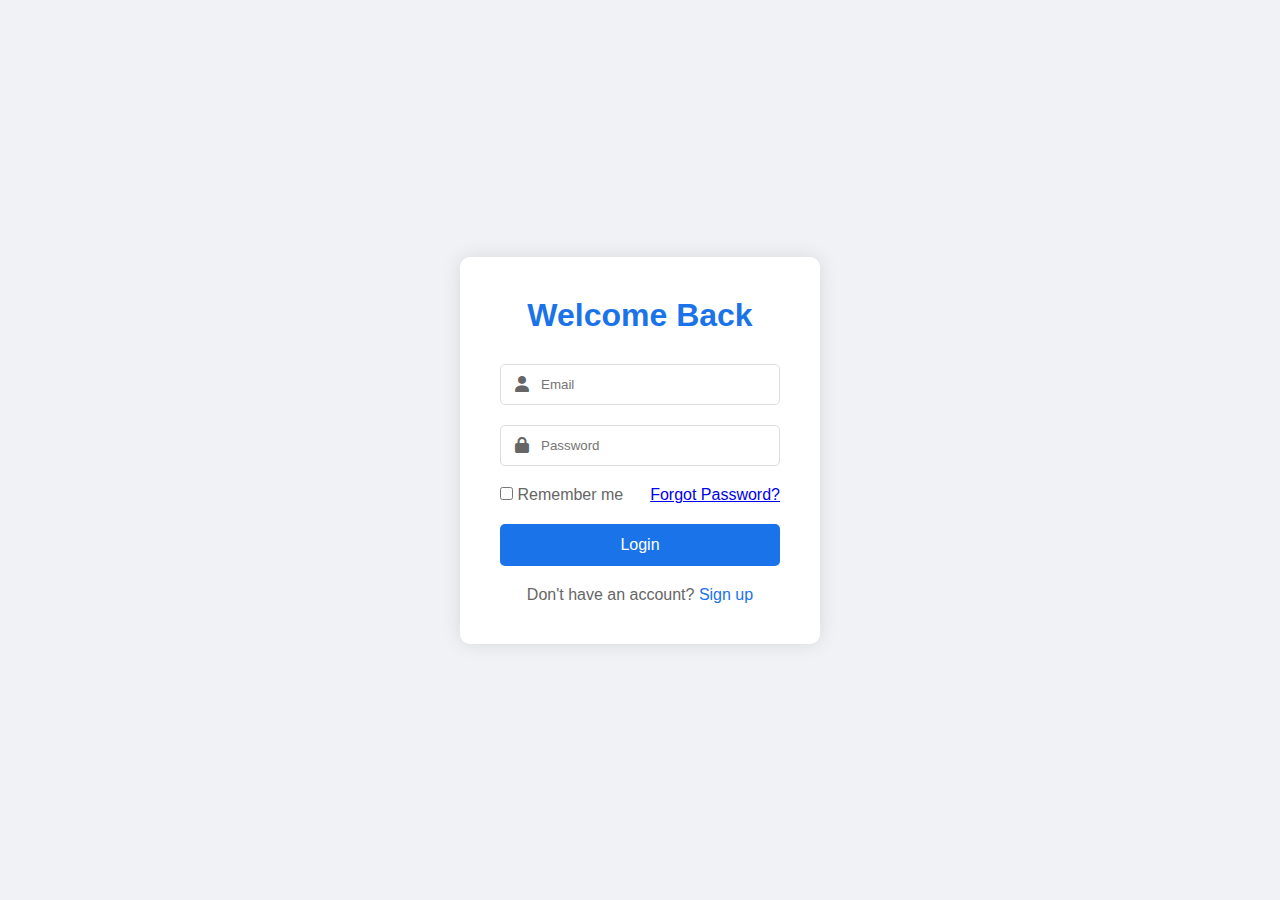
<file: App/login.html>
<!DOCTYPE html>
<html lang="en">
<head>
    <meta charset="UTF-8">
    <meta name="viewport" content="width=device-width, initial-scale=1.0">
    <title>Login</title>
    <link rel="stylesheet" href="style.css">
    <link rel="stylesheet" href="https://cdnjs.cloudflare.com/ajax/libs/font-awesome/6.0.0/css/all.min.css">
</head>
<body>
    <div class="container">
        <div class="form-container">
            <h1>Welcome Back</h1>
            <form action="/login" method="POST">
                <div class="input-group">
                    <i class="fas fa-user"></i>
                    <input type="email" placeholder="Email" required>
                </div>
                <div class="input-group">
                    <i class="fas fa-lock"></i>
                    <input type="password" placeholder="Password" required>
                </div>
                <div class="remember-forgot">
                    <label><input type="checkbox"> Remember me</label>
                    <a href="#">Forgot Password?</a>
                </div>
                <button type="submit">Login</button>
                <p class="signup-link">Don't have an account? <a href="register.html">Sign up</a></p>
            </form>
        </div>
    </div>
</body>
</html>
</file>
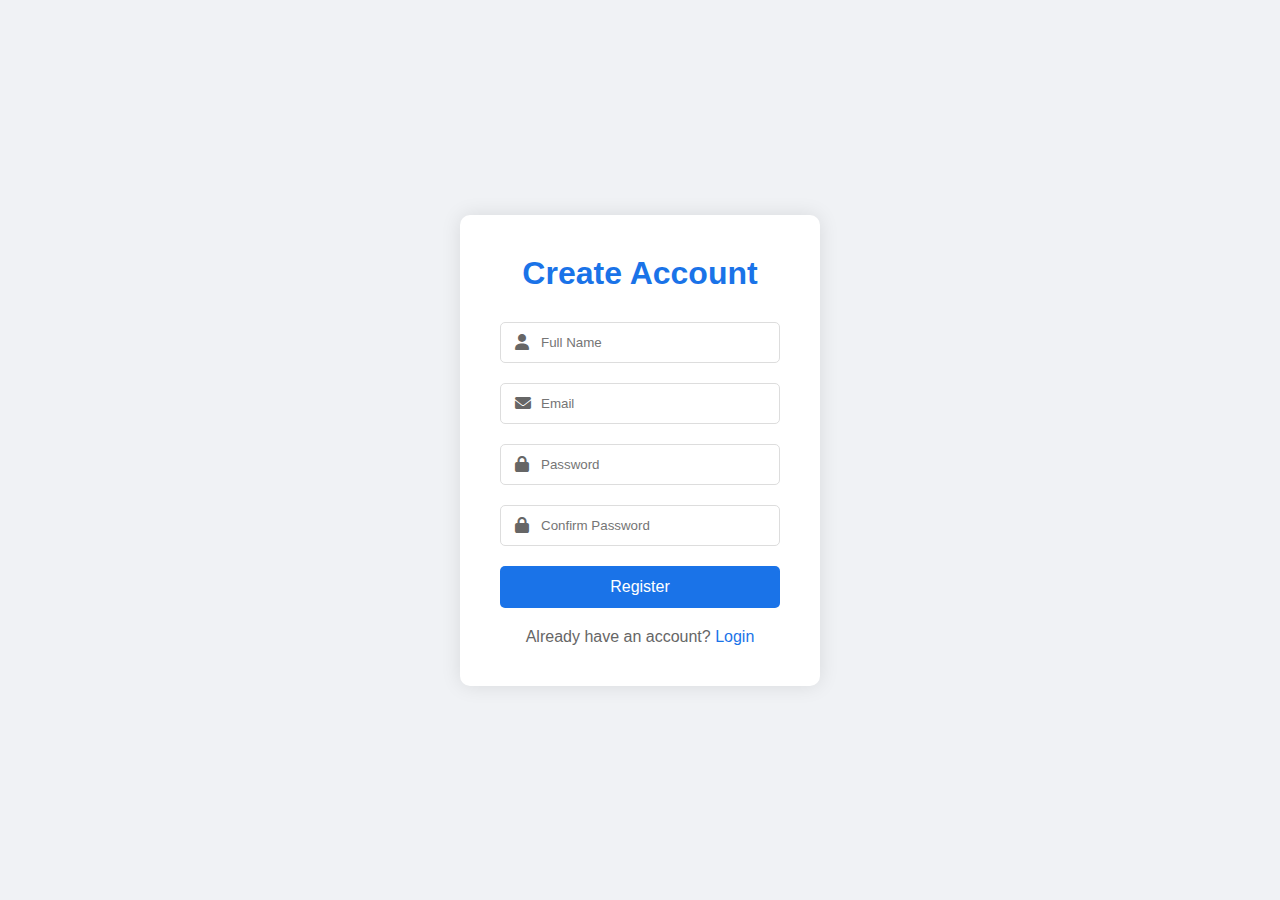
<file: App/register.html>
<!DOCTYPE html>
<html lang="en">
<head>
    <meta charset="UTF-8">
    <meta name="viewport" content="width=device-width, initial-scale=1.0">
    <title>Register</title>
    <link rel="stylesheet" href="style.css">
    <link rel="stylesheet" href="https://cdnjs.cloudflare.com/ajax/libs/font-awesome/6.0.0/css/all.min.css">
</head>
<body>
    <div class="container">
        <div class="form-container">
            <h1>Create Account</h1>
            <form action="/register" method="POST">
                <div class="input-group">
                    <i class="fas fa-user"></i>
                    <input type="text" placeholder="Full Name" required>
                </div>
                <div class="input-group">
                    <i class="fas fa-envelope"></i>
                    <input type="email" placeholder="Email" required>
                </div>
                <div class="input-group">
                    <i class="fas fa-lock"></i>
                    <input type="password" placeholder="Password" required>
                </div>
                <div class="input-group">
                    <i class="fas fa-lock"></i>
                    <input type="password" placeholder="Confirm Password" required>
                </div>
                <button type="submit">Register</button>
                <p class="signup-link">Already have an account? <a href="login.html">Login</a></p>
            </form>
        </div>
    </div>
</body>
</html>
</file>
<file: App/style.css>
* {
    margin: 0;
    padding: 0;
    box-sizing: border-box;
    font-family: 'Segoe UI', Tahoma, Geneva, Verdana, sans-serif;
}

body {
    background: #f0f2f5;
    height: 100vh;
    display: flex;
    align-items: center;
    justify-content: center;
}

.container {
    width: 100%;
    max-width: 400px;
    padding: 20px;
}

.form-container {
    background: white;
    padding: 40px;
    border-radius: 10px;
    box-shadow: 0 0 20px rgba(0, 0, 0, 0.1);
}

h1 {
    text-align: center;
    color: #1a73e8;
    margin-bottom: 30px;
}

.input-group {
    position: relative;
    margin-bottom: 20px;
}

.input-group i {
    position: absolute;
    left: 15px;
    top: 50%;
    transform: translateY(-50%);
    color: #666;
}

.input-group input {
    width: 100%;
    padding: 12px 40px;
    border: 1px solid #ddd;
    border-radius: 5px;
    outline: none;
    transition: all 0.3s;
}

.input-group input:focus {
    border-color: #1a73e8;
    box-shadow: 0 0 0 2px rgba(26, 115, 232, 0.2);
}

.remember-forgot {
    display: flex;
    justify-content: space-between;
    margin-bottom: 20px;
    color: #666;
}

button {
    width: 100%;
    padding: 12px;
    background: #1a73e8;
    color: white;
    border: none;
    border-radius: 5px;
    cursor: pointer;
    font-size: 16px;
    transition: background 0.3s;
}

button:hover {
    background: #1557b0;
}

.signup-link {
    text-align: center;
    margin-top: 20px;
    color: #666;
}

.signup-link a {
    color: #1a73e8;
    text-decoration: none;
}
</file>
